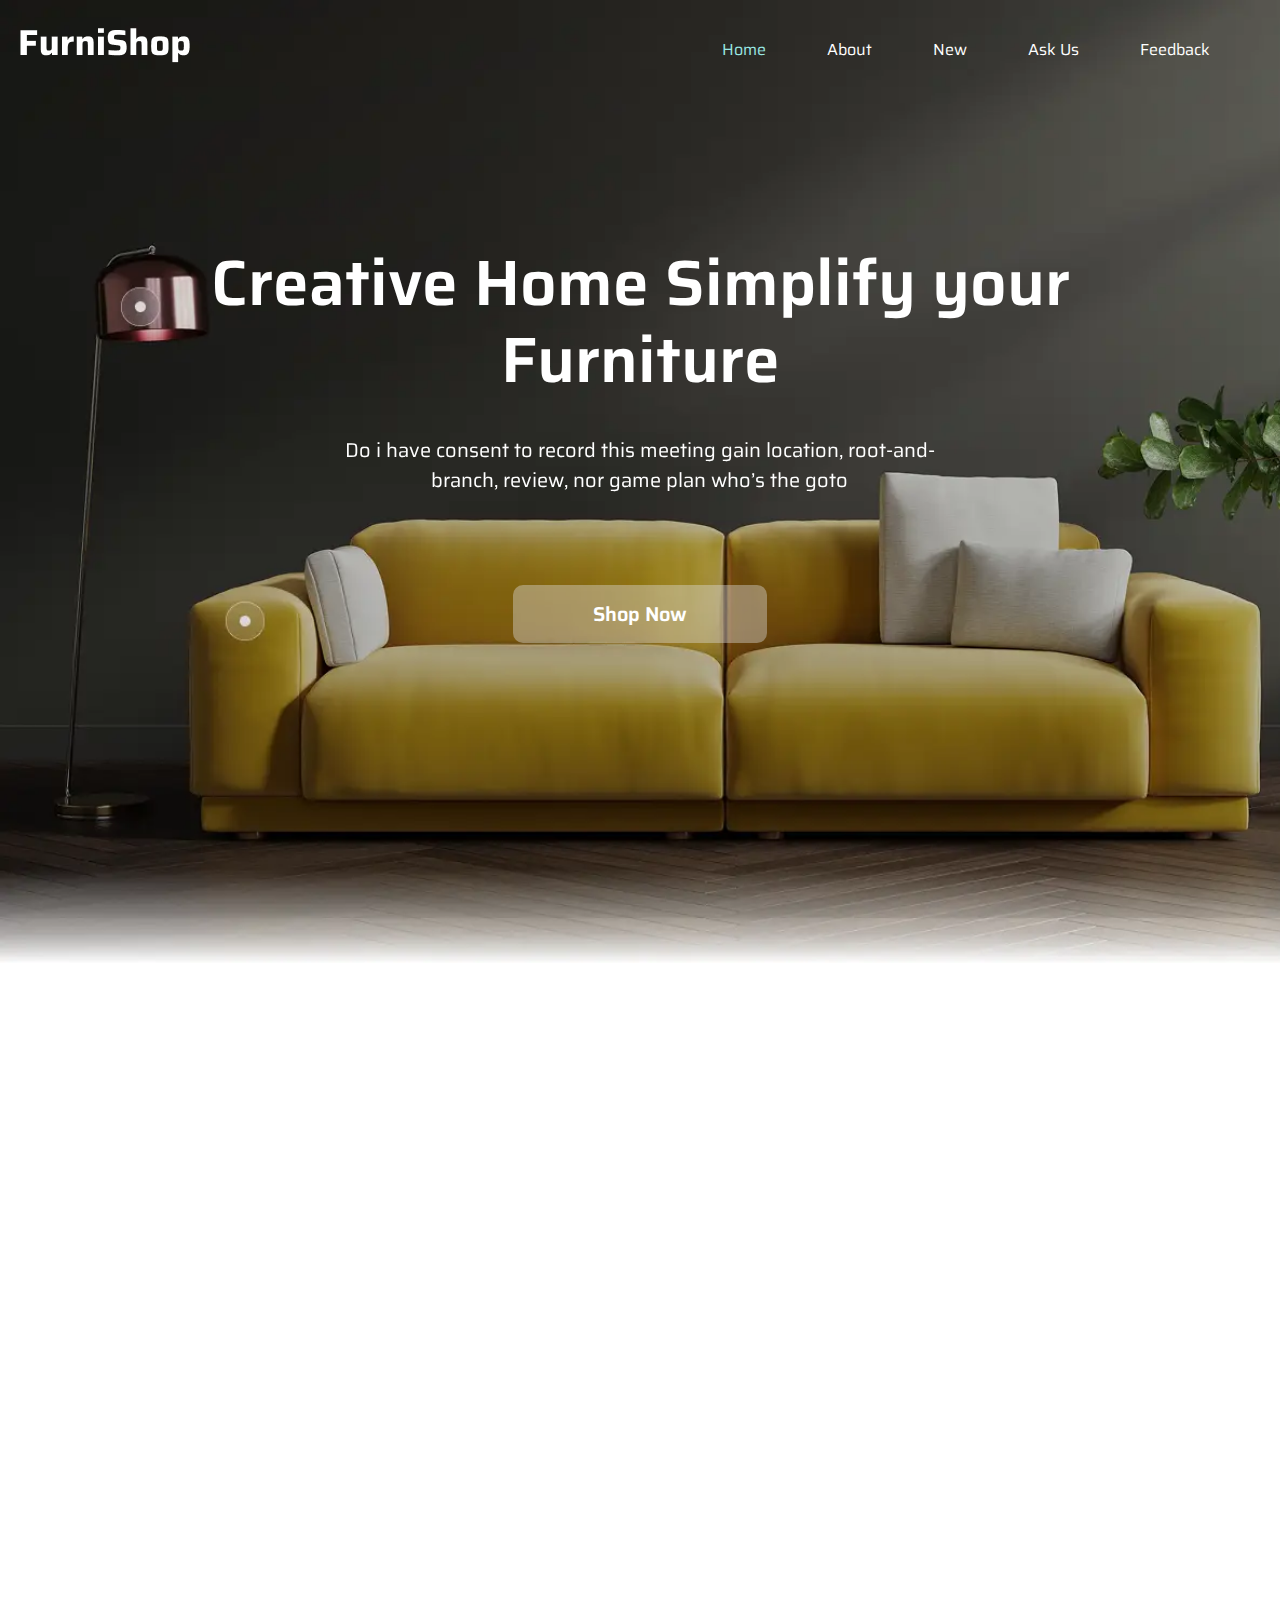
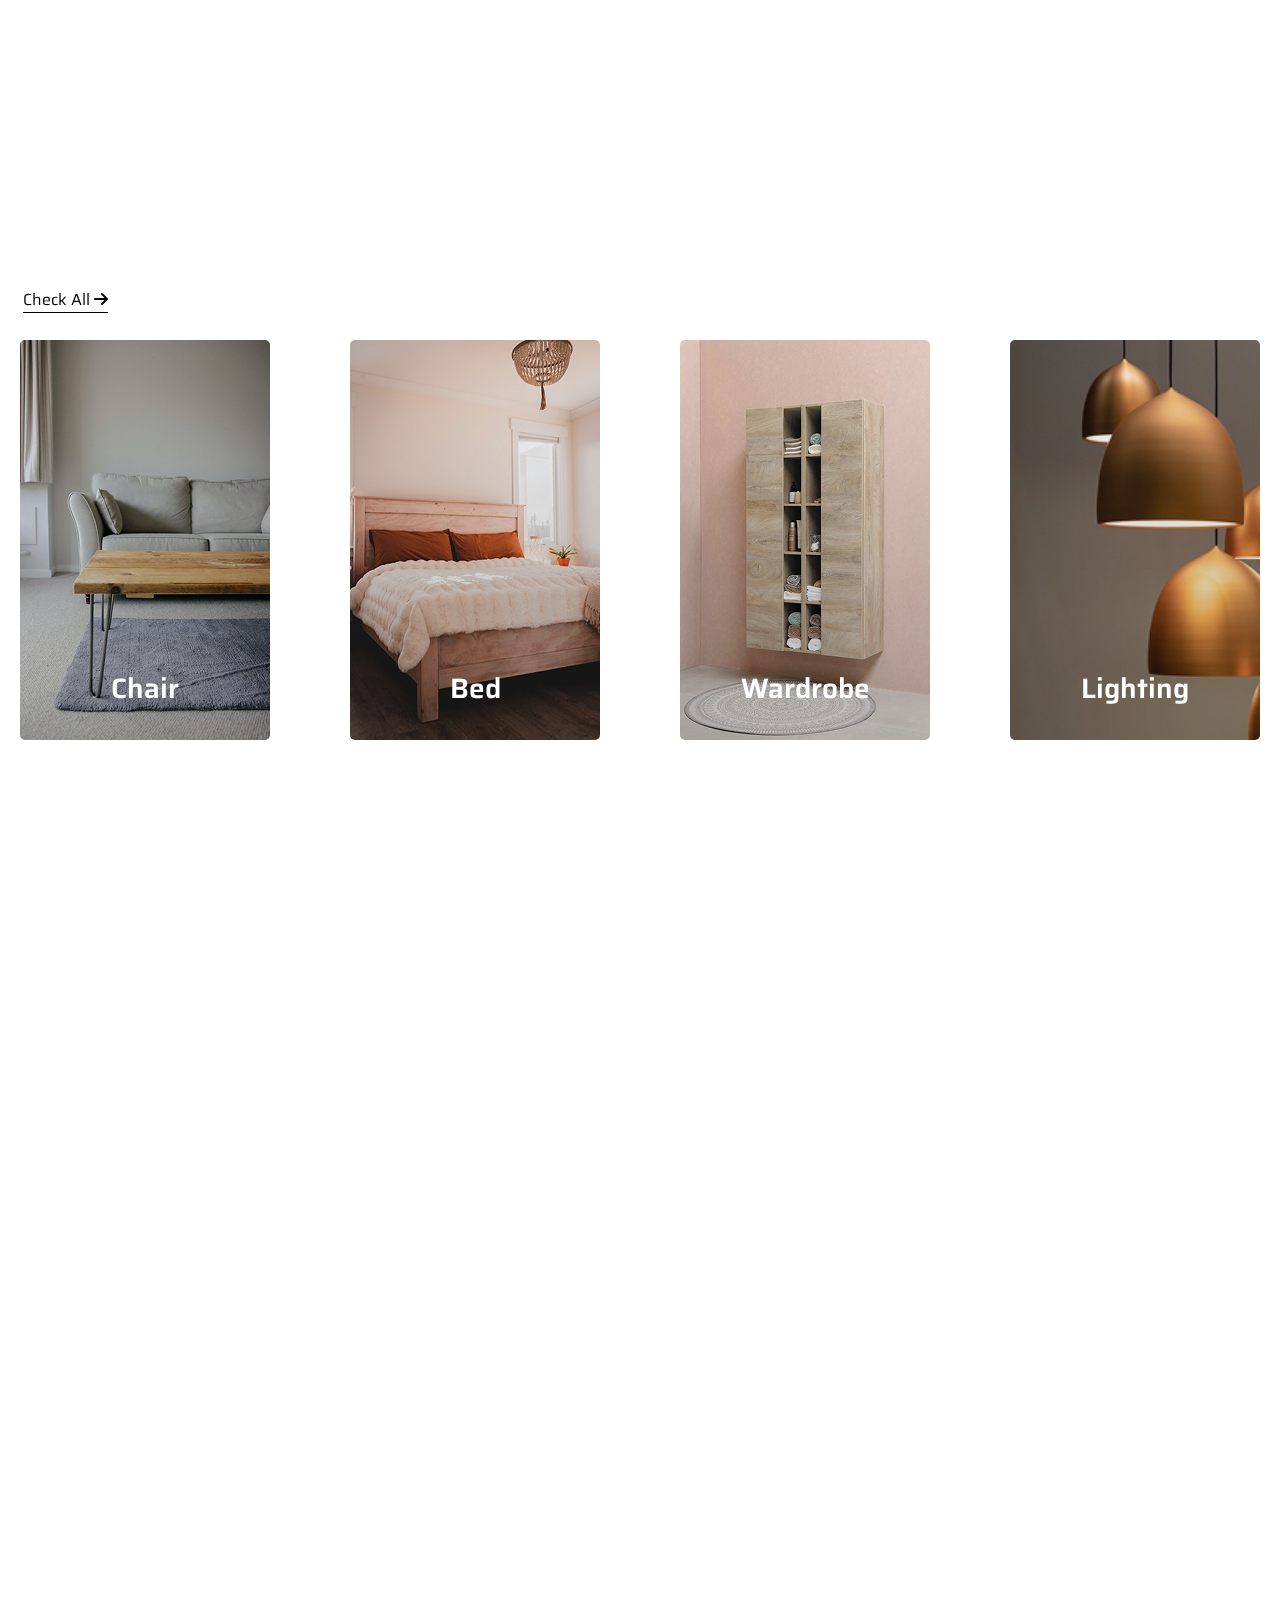
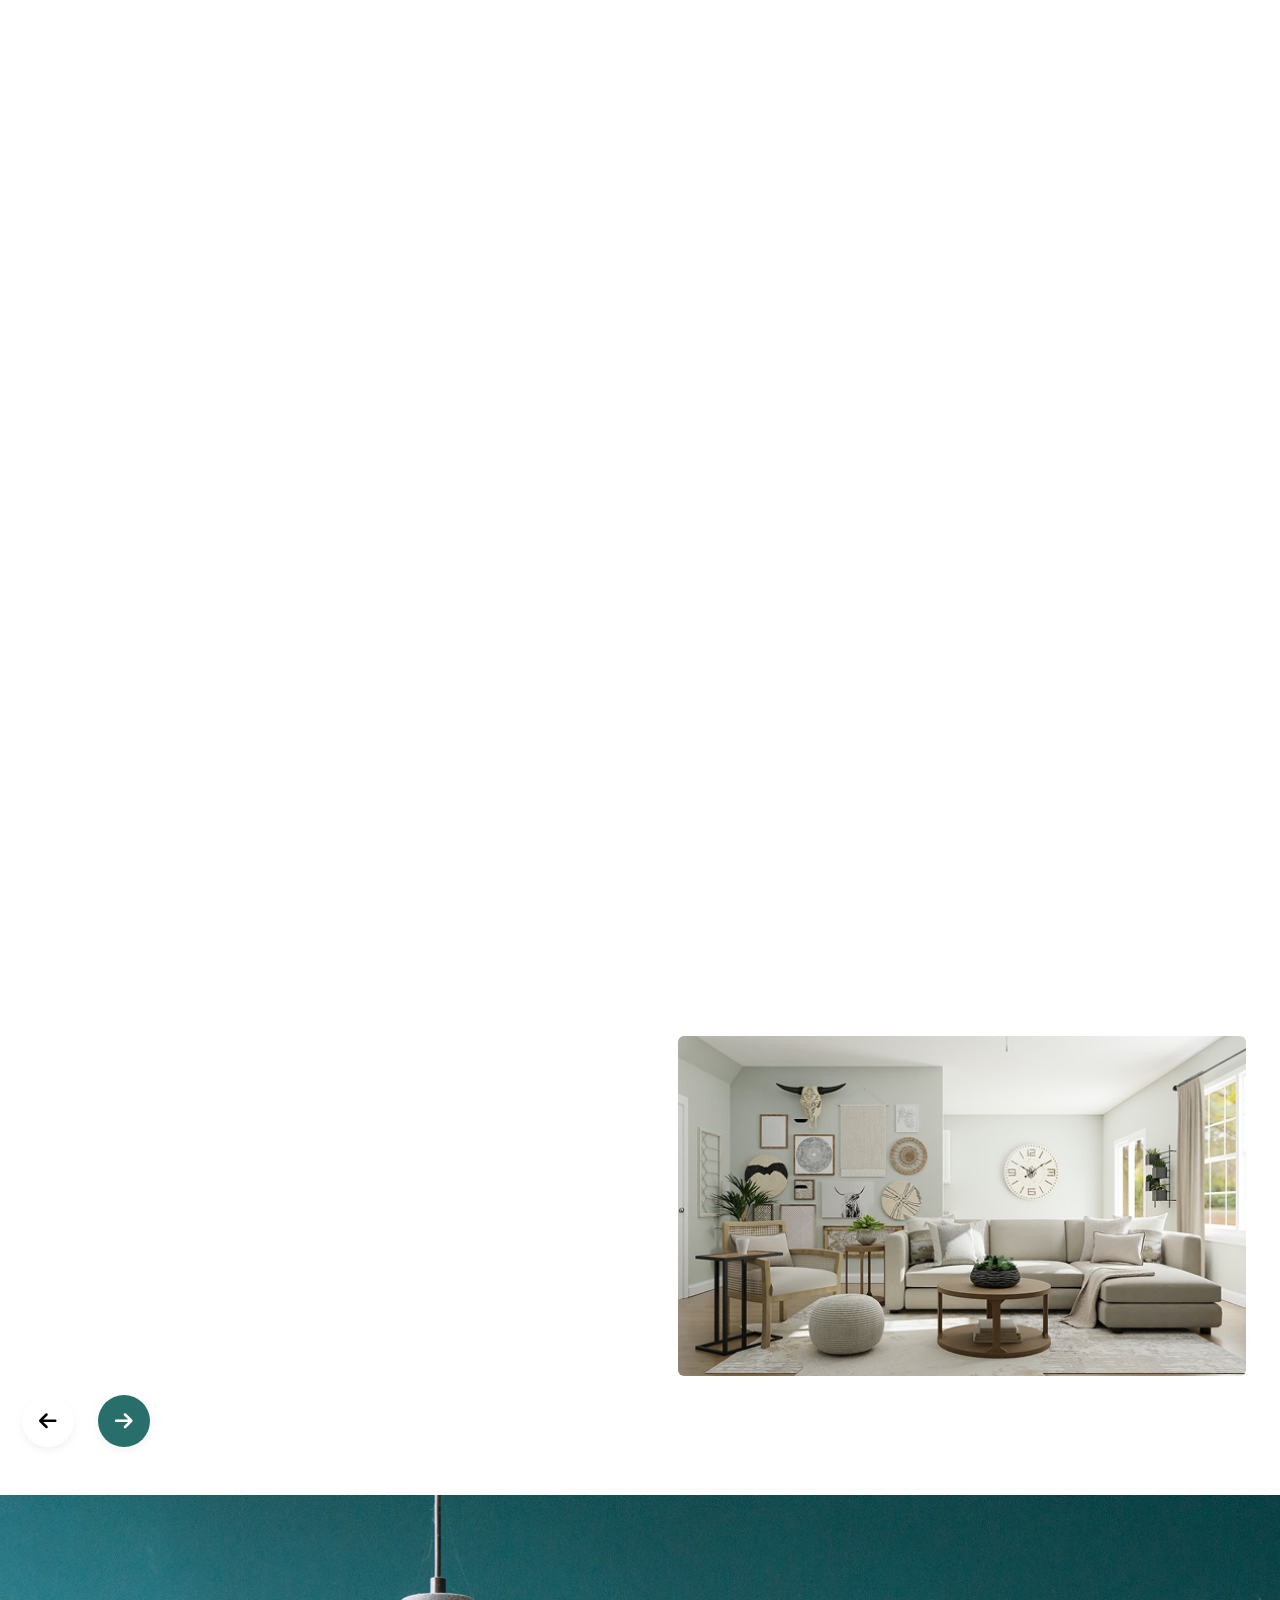
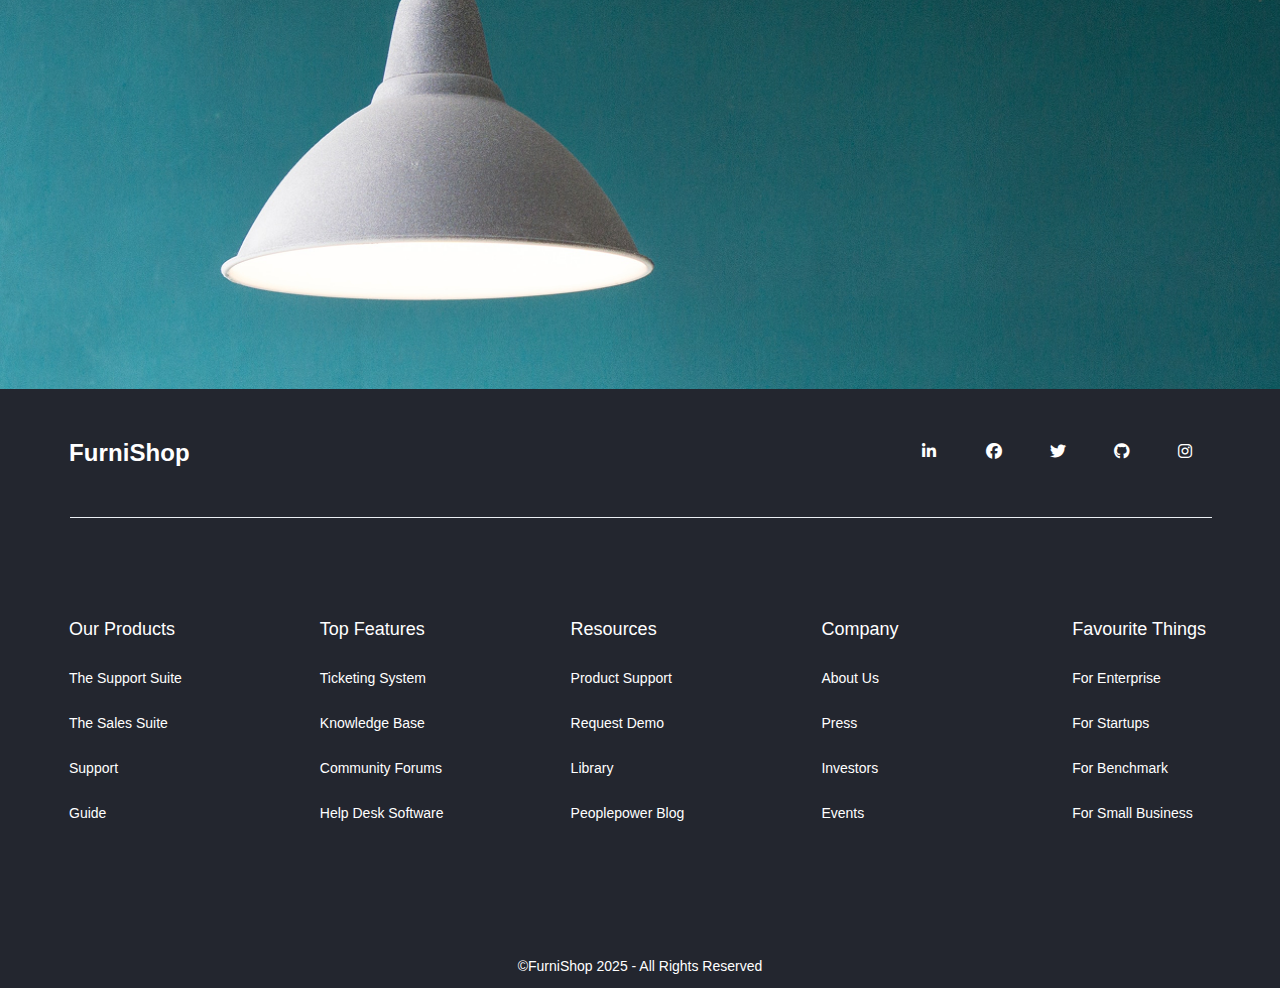
<file: index.html>
<!DOCTYPE html>
<html lang="en">

<head>
    <meta charset="UTF-8" />
    <meta name="viewport" content="width=device-width, initial-scale=1.0" />

    <!-- favicon -->
    <link rel="icon" type="image/png" href="favicon/favicon-96x96.png" sizes="96x96" />
    <link rel="icon" type="image/svg+xml" href="favicon/favicon.svg" />
    <link rel="shortcut icon" href="favicon/favicon.ico" />
    <link rel="apple-touch-icon" sizes="180x180" href="favicon/apple-touch-icon.png" />
    <link rel="manifest" href="favicon/site.webmanifest" />

    <!-- font awasome -->
    <link rel="stylesheet" href="https://cdnjs.cloudflare.com/ajax/libs/font-awesome/6.7.2/css/all.min.css" />

    <title>Furnitre</title>

    <link rel="stylesheet" href="css/owl.carousel.min.css">
    <link href="https://stackpath.bootstrapcdn.com/font-awesome/4.7.0/css/font-awesome.min.css" rel="stylesheet"
        integrity="sha384-wvfXpqpZZVQGK6TAh5PVlGOfQNHSoD2xbE+QkPxCAFlNEevoEH3Sl0sibVcOQVnN" crossorigin="anonymous">
    <!-- aos -->
    <link href="https://unpkg.com/aos@2.3.1/dist/aos.css" rel="stylesheet">
    <!-- Css -->
    <link rel="stylesheet" href="css/style.css" />
</head>

<body>
    <header>
        <!-- nav bar -->
        <nav class="nav_bar">
            <div class="container">
                <div class="nav_wrapper d_flex jc_space_btwn item_center">
                    <div class="nav_left">
                        <figure>
                            <a href="#"><img src="images/logo.png" alt="logo" /></a>
                        </figure>
                        <div class="toggler">
                            <i class="fa-solid fa-bars"></i>
                        </div>
                    </div>
                    <div class="nav_right">
                        <ul class="d_flex">
                            <li><a href="#index.html" class="activee">Home</a></li>
                            <li><a href="#about">About</a></li>
                            <li><a href="#new">New</a></li>
                            <li><a href="#askus">Ask Us</a></li>
                            <li><a href="#contact">Feedback</a></li>
                        </ul>
                    </div>
                </div>
            </div>
        </nav>
    </header>

    <!-- banner section -->
    <section class="banner" style="background-image: url(images/banner-image.webp)">
        <div class="overlay">
            <div class="container">
                <div class="banner_wrapper_main d_flex jc_cntn_cntr">
                    <div class="banner_wrapper">
                        <h1 data-aos="fade-left" data-aos-duration="600">Creative Home Simplify your Furniture</h1>
                        <p data-aos="fade-right" data-aos-duration="600">
                            Do i have consent to record this meeting gain location,
                            root-and-branch, review, nor game plan who’s the goto
                        </p>
                        <div class="banner-btn">
                            <a href="#product">shop now</a>
                        </div>
                    </div>
                </div>


                <div class="frame_wrapper" data-aos="zoom-in-up" data-aos-duration="600">
                    <div class="frame d_flex">
                        <div class="box after_box first_box one-line">
                            <h2>7</h2>
                            <p>Year Experience</p>
                        </div>
                        <div class="box after_box second_box">
                            <h2>2</h2>
                            <p>Opened in the country</p>
                        </div>
                        <div class="box after_box third_box">
                            <h2>10k+</h2>
                            <p>Furniture sold</p>
                        </div>
                        <div class="box">
                            <h2>260+</h2>
                            <p>Variant Furniture</p>
                        </div>
                    </div>
                </div>
            </div>
        </div>
    </section>

    <main>
        <!-- features -->

        <section class="features" id="about">
            <div class="container">
                <div class="features-wrapper d_flex">
                    <figure class="left-part" data-aos="fade-left" data-aos-duration="600">
                        <img src="images/home-sec-2-right image.png" alt="feature_img.jpg" />
                    </figure>
                    <div class="features-content" data-aos="fade-right" data-aos-duration="600">
                        <div class="features_text">
                            <h2>We Create your home more aestetic</h2>
                            <p> Furnitre power is a software as services for multiperpose
                                business management system,</p>

                            <ul>
                                <li> <span>
                                        <i class="fa-solid fa-circle-check"></i> Valuation Services
                                    </span>
                                    <p> Sometimes
                                        features require a short description.
                                        This can be
                                        detailed description</p>
                                </li>


                                <li> <span><i class="fa-solid fa-circle-check"></i> Development of Furniture
                                        Modelss</span>
                                    <p> Sometimes
                                        features require a short description.
                                        This can be
                                        detailed description</p>
                                </li>
                            </ul>
                        </div>
                    </div>
                </div>
            </div>
        </section>

        <!-- product -->
        <section class="home-sec-two" id="new">
            <div class="home-sec-two-container">
                <div class="first-box-content">
                    <h2 data-aos="fade-up" data-aos-duration="700"
                        data-aos-easing="cubic-bezier(0.68, -0.55, 0.27, 1.55)">New In Store Now</h2>

                    <p data-aos="fade-up" data-aos-delay="200" data-aos-duration="700"
                        data-aos-easing="cubic-bezier(0.68, -0.55, 0.27, 1.55)">Get the latest items immediately with
                        promo prices</p>
                </div>

                <div class="card-wrapper">
                    <div class="owl-carousel" id="owlone">
                        <div class="item">
                            <div class="slides">
                                <div class="card">
                                    <figure>
                                        <img src="images/sec-4-card-1.png" alt="">
                                        <figcaption>Chair</figcaption>
                                    </figure>
                                </div>
                            </div>
                        </div>

                        <div class="item">
                            <div class="slides">
                                <div class="card">
                                    <figure>
                                        <img src="images/sec-4-card-2.png" alt="">
                                        <figcaption>Bed</figcaption>
                                    </figure>
                                </div>
                            </div>
                        </div>


                        <div class="item">
                            <div class="slides">
                                <div class="card">
                                    <figure>
                                        <img src="images/sec-4-card-3.png" alt="">
                                        <figcaption>Wardrobe</figcaption>
                                    </figure>
                                </div>
                            </div>
                        </div>
                        <div class="item">
                            <div class="slides">
                                <div class="card">
                                    <figure>
                                        <img src="images/sec-4-card-4.png" alt="">
                                        <figcaption>Lighting</figcaption>
                                    </figure>
                                </div>
                            </div>
                        </div>
                    </div>
                </div>
            </div>
        </section>

        <!-- manufacture-->
        <section class="manufacture">
            <div class="container">
                <div class="manufacture-wrapper d_flex">
                    <div class="manufacture-content" class="right-part" data-aos="fade-right" data-aos-duration="700">
                        <h2>The Best Furniture Manufacturer of your choice</h2>
                        <p>Furnitre power is a software as services for multiperpose business management system,
                            expecially for them who are running two or more business exploree the future Furnitre power
                            is a software as services \</p>
                    </div>
                    <figure class="right-part" data-aos="fade-up" data-aos-delay="300" data-aos-duration="700">
                        <img src="images/Insert Image Here.png" alt="manufacture-img">
                    </figure>
                </div>
            </div>
        </section>



        <!-- productt -->
        <section class="productt" id="product">
            <div class="container">
                <div class="product_top_part_wrapper d_flex jc_cntn_cntr">
                    <div class="product_top_part" data-aos="fade-up" data-aos-duration="500">
                        <h2>All Product</h2>
                        <p>
                            The products we provide only for you as our service are selected
                            from the best products with number 1 quality in the world
                        </p>
                    </div>
                </div>

                <div class="productt1-wrapper-main" data-aos="fade-zoom-in" data-aos-easing="ease-in-back"
                    data-aos-delay="300" data-aos-offset="0" data-aos-duration="600">
                    <div class="productt1-top-wrapper">

                        <div class="owl-carousel top-cards" id="owlthree">
                            <div class="item">
                                <div class="items-wrapper">
                                    <div class="slides">
                                        <div class="card">
                                            <figure>
                                                <img src="images/pro-1.png" alt="first_product_image">
                                                <i class="fa-solid fa-plus add-btn"></i>
                                                <div class="msg">
                                                </div>
                                            </figure>
                                            <div class="card-text">
                                                <h4>Ceiling Light</h4>
                                                <span class="ongoingprice">$75.00</span>
                                                <span class="oldprice">$82.00</span>
                                            </div>

                                        </div>
                                    </div>

                                    <div class="slides">
                                        <div class="card">
                                            <figure>
                                                <img src="images/pro2.png" alt="first_product_image">
                                                <i class="fa-solid fa-plus add-btn"></i>
                                                <div class="msg">
                                                </div>
                                            </figure>
                                            <div class="card-text">
                                                <h4>Wood Chair</h4>
                                                <span class="ongoingprice">$50.00</span>
                                                <span class="oldprice">$70.00</span>
                                            </div>
                                        </div>
                                    </div>
                                </div>
                            </div>

                            <div class="item">
                                <div class="items-wrapper">
                                    <div class="slides">
                                        <div class="card">
                                            <figure>
                                                <img src="images/pro3.png" alt="first_product_image">
                                                <i class="fa-solid fa-plus add-btn"></i>
                                                <div class="msg">
                                                </div>
                                            </figure>
                                            <div class="card-text">
                                                <h4>Papper Cupboard</h4>
                                                <span class="ongoingprice">$105.00</span>
                                                <span class="oldprice">$82.00</span>
                                            </div>
                                        </div>
                                    </div>

                                    <div class="slides">
                                        <div class="card">
                                            <figure>
                                                <img src="images/pro4.png" alt="first_product_image">
                                                <i class="fa-solid fa-plus add-btn"></i>
                                                <div class="msg">
                                                </div>
                                            </figure>
                                            <div class="card-text">
                                                <h4>Ole Gundorse Spring...</h4>
                                                <span class="ongoingprice">$82.00</span>
                                                <span class="oldprice">$100.00</span>
                                            </div>
                                        </div>
                                    </div>
                                </div>
                            </div>

                            <div class="item">
                                <div class="items-wrapper">
                                    <div class="slides">
                                        <div class="card">
                                            <figure>
                                                <img src="images/pro-5.png" alt="first_product_image">
                                                <i class="fa-solid fa-plus add-btn"></i>
                                                <div class="msg">
                                                </div>
                                            </figure>
                                            <div class="card-text">
                                                <h4>Treos Seroes 911</h4>
                                                <span class="ongoingprice">$200.00</span>
                                                <span class="oldprice">$210.00</span>
                                            </div>
                                        </div>
                                    </div>

                                    <div class="slides">
                                        <div class="card">
                                            <figure>
                                                <img src="images/pro-6.png" alt="first_product_image">
                                                <i class="fa-solid fa-plus add-btn"></i>
                                                <div class="msg">
                                                </div>
                                            </figure>
                                            <div class="card-text">
                                                <h4>Multi bilderman slibber...</h4>
                                                <span class="ongoingprice">$45.00</span>
                                                <span class="oldprice">$50.00</span>
                                            </div>
                                        </div>
                                    </div>
                                </div>
                            </div>

                            <div class="item">
                                <div class="items-wrapper">
                                    <div class="slides">
                                        <div class="card">
                                            <figure>
                                                <img src="images/pro-7.png" alt="first_product_image">
                                                <i class="fa-solid fa-plus add-btn"></i>
                                                <div class="msg">
                                                </div>
                                            </figure>
                                            <div class="card-text">
                                                <h4>XORA corner desk</h4>
                                                <span class="ongoingprice">$320.00</span>
                                                <span class="oldprice">$325.00</span>
                                            </div>
                                        </div>
                                    </div>

                                    <div class="slides">
                                        <div class="card">
                                            <figure>
                                                <img src="images/pro-8.png" alt="first_product_image">
                                                <i class="fa-solid fa-plus add-btn"></i>
                                                <div class="msg">
                                                </div>
                                            </figure>
                                            <div class="card-text">
                                                <h4>Black Forest Series wo...</h4>
                                                <span class="ongoingprice">$225.00</span>
                                                <span class="oldprice">$240.00</span>
                                            </div>
                                        </div>
                                    </div>
                                </div>
                            </div>

                            <div class="item">
                                <div class="items-wrapper">
                                    <div class="slides">
                                        <div class="card">
                                            <figure>
                                                <img src="images/pro-1.png" alt="first_product_image">
                                                <i class="fa-solid fa-plus add-btn"></i>
                                                <div class="msg">
                                                </div>
                                            </figure>
                                            <div class="card-text">
                                                <h4>Ceiling Light</h4>
                                                <span class="ongoingprice">$75.00</span>
                                                <span class="oldprice">$82.00</span>
                                            </div>

                                        </div>
                                    </div>

                                    <div class="slides">
                                        <div class="card">
                                            <figure>
                                                <img src="images/pro2.png" alt="first_product_image">
                                                <i class="fa-solid fa-plus add-btn"></i>
                                                <div class="msg">
                                                </div>
                                            </figure>
                                            <div class="card-text">
                                                <h4>Wood Chair</h4>
                                                <span class="ongoingprice">$50.00</span>
                                                <span class="oldprice">$70.00</span>
                                            </div>
                                        </div>
                                    </div>
                                </div>
                            </div>

                            <div class="item">
                                <div class="items-wrapper">
                                    <div class="slides">
                                        <div class="card">
                                            <figure>
                                                <img src="images/pro3.png" alt="first_product_image">
                                                <i class="fa-solid fa-plus add-btn"></i>
                                                <div class="msg">
                                                </div>
                                            </figure>
                                            <div class="card-text">
                                                <h4>Papper Cupboard</h4>
                                                <span class="ongoingprice">$105.00</span>
                                                <span class="oldprice">$82.00</span>
                                            </div>
                                        </div>
                                    </div>

                                    <div class="slides">
                                        <div class="card">
                                            <figure>
                                                <img src="images/pro4.png" alt="first_product_image">
                                                <i class="fa-solid fa-plus add-btn"></i>
                                                <div class="msg">
                                                </div>
                                            </figure>
                                            <div class="card-text">
                                                <h4>Ole Gundorse Spring...</h4>
                                                <span class="ongoingprice">$82.00</span>
                                                <span class="oldprice">$100.00</span>
                                            </div>
                                        </div>
                                    </div>
                                </div>
                            </div>

                            <div class="item">
                                <div class="items-wrapper">
                                    <div class="slides">
                                        <div class="card">
                                            <figure>
                                                <img src="images/pro-5.png" alt="first_product_image">
                                                <i class="fa-solid fa-plus add-btn"></i>
                                                <div class="msg">
                                                </div>
                                            </figure>
                                            <div class="card-text">
                                                <h4>Treos Seroes 911</h4>
                                                <span class="ongoingprice">$200.00</span>
                                                <span class="oldprice">$210.00</span>
                                            </div>
                                        </div>
                                    </div>

                                    <div class="slides">
                                        <div class="card">
                                            <figure>
                                                <img src="images/pro-6.png" alt="first_product_image">
                                                <i class="fa-solid fa-plus add-btn"></i>
                                                <div class="msg">
                                                </div>
                                            </figure>
                                            <div class="card-text">
                                                <h4>Multi bilderman slibber...</h4>
                                                <span class="ongoingprice">$45.00</span>
                                                <span class="oldprice">$50.00</span>
                                            </div>
                                        </div>
                                    </div>
                                </div>
                            </div>

                            <div class="item">
                                <div class="items-wrapper">
                                    <div class="slides">
                                        <div class="card">
                                            <figure>
                                                <img src="images/pro-7.png" alt="first_product_image">
                                                <i class="fa-solid fa-plus add-btn"></i>
                                                <div class="msg">
                                                </div>
                                            </figure>
                                            <div class="card-text">
                                                <h4>XORA corner desk</h4>
                                                <span class="ongoingprice">$320.00</span>
                                                <span class="oldprice">$325.00</span>
                                            </div>
                                        </div>
                                    </div>

                                    <div class="slides">
                                        <div class="card">
                                            <figure>
                                                <img src="images/pro-8.png" alt="first_product_image">
                                                <i class="fa-solid fa-plus add-btn"></i>
                                                <div class="msg">
                                                </div>
                                            </figure>
                                            <div class="card-text">
                                                <h4>Black Forest Series wo...</h4>
                                                <span class="ongoingprice">$225.00</span>
                                                <span class="oldprice">$240.00</span>
                                            </div>
                                        </div>
                                    </div>
                                </div>
                            </div>

                            <div class="item">
                                <div class="items-wrapper">
                                    <div class="slides">
                                        <div class="card">
                                            <figure>
                                                <img src="images/pro-1.png" alt="first_product_image">
                                                <i class="fa-solid fa-plus add-btn"></i>
                                                <div class="msg">
                                                </div>
                                            </figure>
                                            <div class="card-text">
                                                <h4>Ceiling Light</h4>
                                                <span class="ongoingprice">$75.00</span>
                                                <span class="oldprice">$82.00</span>
                                            </div>

                                        </div>
                                    </div>

                                    <div class="slides">
                                        <div class="card">
                                            <figure>
                                                <img src="images/pro2.png" alt="first_product_image">
                                                <i class="fa-solid fa-plus add-btn"></i>
                                                <div class="msg">
                                                </div>
                                            </figure>
                                            <div class="card-text">
                                                <h4>Wood Chair</h4>
                                                <span class="ongoingprice">$50.00</span>
                                                <span class="oldprice">$70.00</span>
                                            </div>
                                        </div>
                                    </div>
                                </div>
                            </div>

                            <div class="item">
                                <div class="items-wrapper">
                                    <div class="slides">
                                        <div class="card">
                                            <figure>
                                                <img src="images/pro3.png" alt="first_product_image">
                                                <i class="fa-solid fa-plus add-btn"></i>
                                                <div class="msg">
                                                </div>
                                            </figure>
                                            <div class="card-text">
                                                <h4>Papper Cupboard</h4>
                                                <span class="ongoingprice">$105.00</span>
                                                <span class="oldprice">$82.00</span>
                                            </div>
                                        </div>
                                    </div>

                                    <div class="slides">
                                        <div class="card">
                                            <figure>
                                                <img src="images/pro4.png" alt="first_product_image">
                                                <i class="fa-solid fa-plus add-btn"></i>
                                                <div class="msg">
                                                </div>
                                            </figure>
                                            <div class="card-text">
                                                <h4>Ole Gundorse Spring...</h4>
                                                <span class="ongoingprice">$82.00</span>
                                                <span class="oldprice">$100.00</span>
                                            </div>
                                        </div>
                                    </div>
                                </div>
                            </div>

                            <div class="item">
                                <div class="items-wrapper">
                                    <div class="slides">
                                        <div class="card">
                                            <figure>
                                                <img src="images/pro-5.png" alt="first_product_image">
                                                <i class="fa-solid fa-plus add-btn"></i>
                                                <div class="msg">
                                                </div>
                                            </figure>
                                            <div class="card-text">
                                                <h4>Treos Seroes 911</h4>
                                                <span class="ongoingprice">$200.00</span>
                                                <span class="oldprice">$210.00</span>
                                            </div>
                                        </div>
                                    </div>

                                    <div class="slides">
                                        <div class="card">
                                            <figure>
                                                <img src="images/pro-6.png" alt="first_product_image">
                                                <i class="fa-solid fa-plus add-btn"></i>
                                                <div class="msg">
                                                </div>
                                            </figure>
                                            <div class="card-text">
                                                <h4>Multi bilderman slibber...</h4>
                                                <span class="ongoingprice">$45.00</span>
                                                <span class="oldprice">$50.00</span>
                                            </div>
                                        </div>
                                    </div>
                                </div>
                            </div>

                            <div class="item">
                                <div class="items-wrapper">
                                    <div class="slides">
                                        <div class="card">
                                            <figure>
                                                <img src="images/pro-7.png" alt="first_product_image">
                                                <i class="fa-solid fa-plus add-btn"></i>
                                                <div class="msg">
                                                </div>
                                            </figure>
                                            <div class="card-text">
                                                <h4>XORA corner desk</h4>
                                                <span class="ongoingprice">$320.00</span>
                                                <span class="oldprice">$325.00</span>
                                            </div>
                                        </div>
                                    </div>

                                    <div class="slides">
                                        <div class="card">
                                            <figure>
                                                <img src="images/pro-8.png" alt="first_product_image">
                                                <i class="fa-solid fa-plus add-btn"></i>
                                                <div class="msg">
                                                </div>
                                            </figure>
                                            <div class="card-text">
                                                <h4>Black Forest Series wo...</h4>
                                                <span class="ongoingprice">$225.00</span>
                                                <span class="oldprice">$240.00</span>
                                            </div>
                                        </div>
                                    </div>
                                </div>
                            </div>
                        </div>
                    </div>
        </section>



        <!-- Testimonial -->
        <section class="testimonial" id="askus">
            <div class="container">
                <div class="testimonial_wrapper d_flex">
                    <div class="testimonial_left" data-aos="fade-right" data-aos-duration="700">
                        <h2>What people are saying about us</h2>
                        <div class="coustomer_wrapper d_flex item_center">
                            <figure class="coustomer_img_wrapper">
                                <img src="images/Ellipse 202.png" alt="coustomer_img" />
                            </figure>
                            <div class="coustomer_details">
                                <h4>Josh Smith</h4>
                                <p>Manager of The New York Times</p>
                            </div>
                        </div>
                        <p>
                            “They are have a perfect touch for make something so
                            professional ,interest and useful for a lot of people .”
                        </p>
                    </div>
                    <div class="testimonial-right-wrapper">
                        <div class="owl-carousel" id="owltwo">
                            <div class="item">
                                <div class="slides">
                                    <figure>
                                        <img src="images/Rectangle 925.png" alt="">
                                    </figure>
                                </div>
                            </div>
                            <div class="item">
                                <div class="slides">
                                    <figure>
                                        <img src="images/lighting.png" alt="">
                                    </figure>
                                </div>
                            </div>
                        </div>
                    </div>
                </div>
        </section>


        <!-- Cta -->
        <section class="cta" style="background-image: url(images/CTA.png)" id="contact">
            <div class="container">
                <div class="cta_content_wrapper d_flex" data-aos="fade-left" data-aos-duration="600">
                    <div class="cta_content">
                        <h2>Get more discount Off your order</h2>
                        <p>Join our mailing list</p>
                        <div class="cnt-wrapper">
                            <input type="email" id="email" name="email" placeholder="Your email address" />
                            <input type="submit" id="submitBtn" value="Shop Now" />
                            <p id="emailMsg"></p>
                        </div>
                    </div>
                </div>
            </div>
        </section>


    </main>



    <!-- footer -->
    <footer>
        <div class="container">
            <div class="footer_wrapper_main">
                <div class="footer_top_part d_flex jc_space_btwn">
                    <h3>FurniShop</h3>
                    <div class="social_icon_wrapper">
                        <ul class="social_icon d_flex">
                            <li>
                                <a href="https://www.linkedin.com/company/furniture-shop/" target="_blank"><i
                                        class="fa-brands fa-linkedin-in"></i></a>
                            </li>
                            <li>
                                <a href="https://www.facebook.com/furniturejunctionkolkata/" target="_blank"><i
                                        class="fa-brands fa-facebook"></i></a>
                            </li>
                            <li>
                                <a href="https://x.com/fornitureware" target="_blank"><i
                                        class="fa-brands fa-twitter"></i></a>
                            </li>
                            <li>
                                <a href="https://github.com/topics/furniture-shop" target="_blank"><i
                                        class="fa-brands fa-github"></i></a>
                            </li>
                            <li>
                                <a href="https://www.instagram.com/furnishopsg/?hl=en" target="_blank"><i
                                        class="fa-brands fa-instagram"></i></a>
                            </li>
                        </ul>
                    </div>
                </div>

                <div class="footer_bottom_part d_flex jc_space_btwn ">
                    <div class="footer_box">
                        <ul>
                            <h5>Our Products</h5>
                            <li><a href="#">The Support Suite</a></li>
                            <li><a href="#">The Sales Suite</a></li>
                            <li><a href="#">Support</a></li>
                            <li><a href="#">Guide</a></li>
                        </ul>
                    </div>

                    <div class="footer_box">
                        <ul>
                            <h5>Top Features</h5>
                            <li><a href="#">Ticketing System </a></li>
                            <li><a href="#"> Knowledge Base</a></li>
                            <li><a href="#">Community Forums</a></li>
                            <li><a href="#">Help Desk Software</a></li>
                        </ul>
                    </div>
                    <div class="footer_box">
                        <ul>
                            <h5>Resources</h5>
                            <li><a href="#">Product Support </a></li>
                            <li><a href="#"> Request Demo</a></li>
                            <li><a href="#">Library</a></li>
                            <li><a href="#"> Peoplepower Blog</a></li>
                        </ul>
                    </div>
                    <div class="footer_box">
                        <ul>
                            <h5>Company</h5>
                            <li><a href="#">About Us </a></li>
                            <li><a href="#">Press</a></li>
                            <li><a href="#"> Investors</a></li>
                            <li><a href="#">Events</a></li>
                        </ul>
                    </div>
                    <div class="footer_box">
                        <ul>
                            <h5>Favourite Things</h5>
                            <li><a href="#">For Enterprise </a></li>
                            <li><a href="#">For Startups</a></li>
                            <li><a href="#">For Benchmark</a></li>
                            <li><a href="#">For Small Business</a></li>
                        </ul>
                    </div>
                </div>

                <div class="copyright">
                    <p>&#169;FurniShop 2025 - All Rights Reserved</p>
                </div>
            </div>
        </div>
    </footer>

    <div class="upper-up-btn-wrapper" id="scrollBtn">
        <a href="#"><i class="fa-solid fa-arrow-up"></i></a>
    </div>

    <!-- javascript -->
    <script src="https://ajax.googleapis.com/ajax/libs/jquery/3.4.1/jquery.min.js"></script>

    <!-- aos -->
    <script src="https://unpkg.com/aos@2.3.1/dist/aos.js"></script>
    <script>
        AOS.init({
            once: true
        });
    </script>

    <script src="js/custom.js"></script>
    <script src="/js/owl.carousel.min.js"></script>

</body>

</html>
</file>
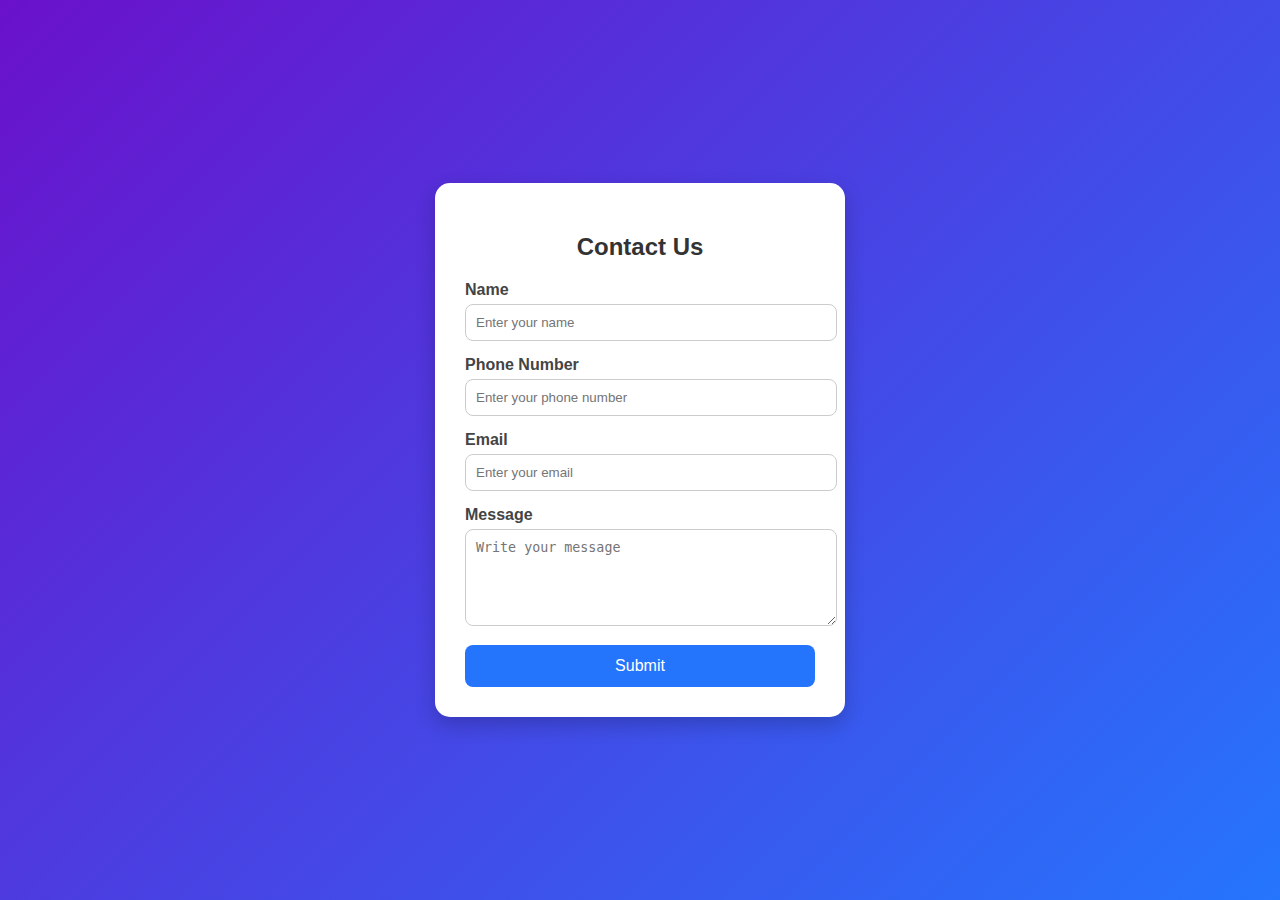
<file: form.html>
<!DOCTYPE html>
<html lang="en">
  <head>
    <meta charset="UTF-8" />
    <meta name="viewport" content="width=device-width, initial-scale=1.0" />
    <title>Contact Form</title>
    <style>
      body {
        font-family: Arial, sans-serif;
        background: linear-gradient(135deg, #6a11cb, #2575fc);
        height: 100vh;
        display: flex;
        justify-content: center;
        align-items: center;
        margin: 0;
      }

      .form-container {
        background: #fff;
        padding: 30px;
        border-radius: 15px;
        box-shadow: 0px 8px 20px rgba(0, 0, 0, 0.2);
        width: 350px;
      }

      .form-container h2 {
        text-align: center;
        margin-bottom: 20px;
        color: #333;
      }

      label {
        font-weight: bold;
        display: block;
        margin-bottom: 5px;
        color: #444;
      }

      input,
      textarea {
        width: 100%;
        padding: 10px;
        margin-bottom: 15px;
        border: 1px solid #ccc;
        border-radius: 8px;
        outline: none;
        transition: border-color 0.3s;
      }

      input:focus,
      textarea:focus {
        border-color: #2575fc;
      }

      button {
        width: 100%;
        padding: 12px;
        background: #2575fc;
        color: #fff;
        border: none;
        border-radius: 8px;
        cursor: pointer;
        font-size: 16px;
        transition: background 0.3s;
      }

      button:hover {
        background: #1a5cd8;
      }
    </style>
  </head>

  <body>
    <div class="form-container">
      <h2>Contact Us</h2>
      <form action="#" method="post">
        <label for="name">Name</label>
        <input
          type="text"
          id="name"
          name="name"
          placeholder="Enter your name"
          required
        />

        <label for="phone">Phone Number</label>
        <input
          type="tel"
          id="phone"
          name="phone"
          placeholder="Enter your phone number"
          required
        />

        <label for="email">Email</label>
        <input
          type="email"
          id="email"
          name="email"
          placeholder="Enter your email"
          required
        />

        <label for="message">Message</label>
        <textarea
          id="message"
          name="message"
          rows="5"
          placeholder="Write your message"
          required
        ></textarea>

        <button type="submit">Submit</button>
      </form>
    </div>
  </body>
</html>
</file>
<file: css/style.css>
@import url("https://fonts.googleapis.com/css2?family=Saira:ital,wght@0,100..900;1,100..900&display=swap");

* {
    margin: 0;
    padding: 0;
    box-sizing: border-box;
    font-family: "Saira", sans-serif;
}




/* varialbe creation */

:root {
    --primarycolor: #23262f;
    --secondarycolor: #ffffff;
}

html,
body {
    overflow-x: hidden;
    width: 100%;
}

a {
    text-decoration: none;
}

li {
    list-style-type: none;
}


img {
    object-fit: cover;
    height: auto;
    width: 100%;
}




html::-webkit-scrollbar-track {
    -webkit-box-shadow: inset 0 0 6px rgba(0, 0, 0, 0.3);
    border-radius: 10px;
    background-color: #F5F5F5;
}

html::-webkit-scrollbar {
    width: 10px;
    background-color: #F5F5F5;
}

html::-webkit-scrollbar-thumb {
    border-radius: 10px;
    -webkit-box-shadow: inset 0 0 6px rgba(0, 0, 0, .3);
    background-color: #286f6c;
}

/* commmon part */
.d_flex {
    display: flex;
}

.jc_space_btwn {
    justify-content: space-between;
}

.jc_cntn_cntr {
    justify-content: center;
}

.item_center {
    align-items: center;
}

/* Container */

.container {
    max-width: 1270px;
    width: 100%;
    padding: 0 15px;
    margin: 0 auto;
}



h2 {
    font-size: 40px;
    font-weight: 600;
    line-height: 130%;
    color: var(--primarycolor);
}

p {
    font-size: 20px;
    font-weight: 400;
    line-height: 170%;
}



.upper-up-btn-wrapper {
    position: fixed;
    bottom: 100px;
    right: 30px;
    color: #fff;
    border-radius: 50%;
    cursor: pointer;
    display: none;
    z-index: 999;
    transition: opacity 0.3s ease-in-out;
}

.upper-up-btn-wrapper a {
    color: #fff;
    background-color: #286F6C;
    padding: 13px 20px;
    border-radius: 50px;
}

/* Navbar */
.nav_bar {
    width: 100%;
    position: absolute;
    left: 0;
    top: 28px;
    z-index: 9999;
}

.nav_wrapper .nav_left img {
    object-fit: cover;
}

.nav_right {
    margin-right: 50px;
}

.nav_right ul {
    gap: 61px;
}

.nav_right ul li a {
    font-size: 16px;
    font-weight: 400;
    color: var(--secondarycolor);
    transition: all 0.4s;
}

.nav_right ul li a:hover {
    color: #3d8884;
    transition: all 0.4s;
}

.nav_right .activee {
    color: #99e7e3 !important;
}

.nav_right ul li a:active {
    color: blue;
}

.nav_left figure img {
    max-height: 57px;
    max-width: 174px;
    object-fit: contain;
}

/* banner */

.banner {
    width: 100%;
    background-size: cover;
    background-repeat: no-repeat;

}

.banner_wrapper {
    width: 70%;
    padding-top: 245px;
    padding-bottom: 313px;
    display: flex;
    flex-direction: column;
    align-items: center;
}

.banner .container .banner_wrapper h1 {
    font-size: 64px;
    font-weight: 600;
    line-height: 120%;
    color: var(--secondarycolor);
    margin-bottom: 36px;
    text-align: center;
}

.banner .container .banner_wrapper p {
    font-size: 20px;
    font-weight: 400;
    line-height: 150%;
    color: var(--secondarycolor);
    margin-bottom: 90px;
    /* margin-left: 30px; */
    width: 72%;
    text-align: center;
}

.container .banner_wrapper .banner-btn a {
    font-size: 20px;
    font-weight: 600;
    line-height: 150%;
    letter-spacing: 1%;
    color: var(--secondarycolor);
    padding: 14px 80px;
    text-transform: capitalize;
    border-radius: 10px;
    background-color: rgba(226, 226, 226, 0.4);
    transition: all 0.4s ease;
    position: relative;
    overflow: hidden;
    /* for shine effect */
    display: inline-block;
}

/* Shine effect */
.container .banner_wrapper .banner-btn a::before {
    content: "";
    position: absolute;
    top: 0;
    left: -75%;
    width: 50%;
    height: 100%;
    background: linear-gradient(120deg,
            rgba(255, 255, 255, 0.5) 0%,
            rgba(255, 255, 255, 0.1) 100%);
    transform: skewX(-25deg);
}

/* Hover Effect */
.container .banner_wrapper .banner-btn a:hover {
    background-color: rgb(61, 136, 132, 0.7);
    transform: scale(1.05);
    /* slight zoom */
}

.container .banner_wrapper .banner-btn a:hover::before {
    left: 125%;
    transition: left 0.6s ease;
}




.frame_wrapper {
    position: relative;
}

.frame_wrapper .frame {
    width: 100%;
    position: absolute;
    top: -116px;
    justify-content: space-between;
    background-color: #286f6c;
    border-radius: 20px;
    padding: 72px 111px;
}

.frame_wrapper .frame .box {
    text-align: center;
    position: relative;
}

.frame_wrapper .frame .box h2 {
    color: var(--secondarycolor);
    line-height: 120%;
    margin-bottom: 5px;
}

.frame_wrapper .frame .box p {
    line-height: 130%;
    letter-spacing: 1%;
    color: var(--secondarycolor);
}

.frame_wrapper .frame .after_box::after {
    content: "";
    width: 1px;
    height: 100px;
    position: absolute;
    background-color: var(--secondarycolor);
    top: 6px;
}

.container .frame .first_box::after {
    left: 200px;
}

.container .frame .second_box::after {
    left: 241px;
}

.container .frame .third_box::after {
    left: 185px;
}



.features {
    padding-top: 140px;
}

.features-wrapper {
    padding: 74px 0;
    gap: 100px;
    align-items: flex-start;
}


.features-wrapper .left-part {
    width: 50%;
}

.features-wrapper .left-part img {
    border-radius: 5px;
}

/* .features-wrapper figure img {
    height: 443px;
    width: 554px;
    object-fit: cover;
    border-radius: 5px;
    filter: drop-shadow(0 4px 4px rgba(0, 0, 0, 0.25));

} */

.features-wrapper .features-content {
    width: 50%;
}

.features-wrapper .features-content h2 {
    font-size: 40px;
    font-weight: 600;
    line-height: 130%;
    color: var(--primarycolor);
    text-transform: capitalize;
    margin-top: 9px;
}

.features-wrapper .features-content p {
    font-size: 20px;
    font-weight: 400;
    line-height: 170%;
    color: var(--primarycolor);
    margin-bottom: 35px;
}


.features-content ul li span {
    display: block;
    font-size: 20px;
    line-height: 28px;
    font-weight: 600;
}

.features-content ul li p {
    margin-left: 32px;
}


.features-wrapper .features-content ul li .fa-solid {
    margin-right: 10px;
}


/* home-sec-two */
.home-sec-two {
    padding-top: 20px;
}

.home-sec-two-container {
    display: flex;
    padding-left: 100px;
    position: relative;
    gap: 80PX;
}

.home-sec-two .first-box-content {
    width: 25%;
    padding-top: 40px;
}

.home-sec-two .card-wrapper {
    max-width: 1026px;
}

.home-sec-two .card-wrapper .card {
    width: 265px;
    height: 400px;
}

.home-sec-two .owl-carousel .owl-nav.disabled {
    display: block;
}

.home-sec-two .owl-carousel .owl-nav button.owl-prev {
    display: none;
}

.home-sec-two .owl-carousel .owl-nav button.owl-next {
    border-bottom: 1px solid black;
    position: absolute;
    top: 80%;
    left: 7%;
}

.home-sec-two .first-box-content p {
    margin-top: 75px;
}


.home-sec-two .owl-carousel,
.home-sec-two .owl-carousel .owl-item {
    -webkit-tap-highlight-color: transparent;
    position: static;
}



.home-sec-two .first-box-content p {
    font-size: 16px;
}

.home-sec-two .card-wrapper .card img {
    height: 400px;
    border-radius: 5px;
}

.home-sec-two .card-wrapper .card figure {
    position: relative;
}

.home-sec-two .card-wrapper .card figure figcaption {
    font-size: 28px;
    color: #fff;
    position: absolute;
    bottom: 30px;
    left: 50%;
    transform: translateX(-50%);
    font-weight: 600;
    text-transform: capitalize;
}

/* product */

.product_container {
    padding-left: 100px !important;
    /* max-width: calc(100% - 100px);
    width: 100%; */
    padding: 70px 0px;
}

.product_container .product_card .product_content {
    color: var(--primarycolor);
}

.product_container .product_card .product_content h2 {
    font-size: 40px;
    font-weight: 600;
    line-height: 130%;
    margin-bottom: 50px;
}


/*manufacture*/

.manufacture {
    padding: 133px 0;
}


.manufacture-content {
    width: 50%;
}

.manufacture-wrapper {
    gap: 50px;
}

.manufacture-wrapper .manufacture-content {
    margin-top: 55px;
}

.manufacture-wrapper .manufacture-content h2 {
    font-size: 40px;
    font-weight: 600;
    line-height: 130%;
    color: var(--primarycolor);
    margin-bottom: 30px;
}

.manufacture-wrapper .manufacture-content p {
    font-size: 20px;
    font-weight: 400;
    line-height: 170%;
    color: var(--primarycolor);
    margin-top: 35px;
}

.manufacture-wrapper .right-part {
    width: 50%;
}

.manufacture-wrapper .right-part img {
    object-fit: cover;
}



/* product part */
.productt {
    margin-top: -20px;
    padding-bottom: 140px;
}

.productt .product_top_part {
    text-align: center;
    width: 46%;
    padding-bottom: 35px;
}

.productt_top_part h2 {
    line-height: 55%;
    margin-bottom: 16px;
}

.productt_top_part p {
    font-size: 16px;
    line-height: 165%;
}

.productt1-top-wrapper .card {
    width: 285px;
    padding: 30PX 0;
}

.productt1-top-wrapper .card figure img {
    height: 292px;
    width: 285px;
}

.productt1-top-wrapper .card {
    transition: all 0.4s;
}

.productt1-top-wrapper .card:hover {
    transform: scale(1.001);
    transition: all 0.4s;
}

.productt1-top-wrapper .card figure {
    border: 1px solid rgba(16, 38, 55, 0.1);
    border-radius: 20px;
}



.productt1-top-wrapper .card h4 {
    font-size: 24px;
    line-height: 130%;
    font-weight: 600;
}

.productt1-top-wrapper .card .ongoingprice {
    font-size: 16px;
    line-height: 130%;
    font-weight: 600;
}

.productt1-top-wrapper .card .oldprice {
    font-size: 14px;
    font-weight: 400;
    line-height: 165%;
    color: var(--primarycolor);
    margin-left: 20px;
    text-decoration: line-through;
}

.productt1-wrapper-main .card-text {
    margin-top: 10px;
}





/* testimonial */

.testimonial {
    padding-top: 45px;
    padding-bottom: 100px;
}

.testimonial_wrapper {
    gap: 42px;
    position: relative;
}

.testimonial_wrapper .coustomer_wrapper {
    gap: 15px;
    margin-top: 36px;
    margin-bottom: 29px;
}



.testimonial_left h2 {
    padding-top: 35px;
}

.testimonial_left {
    width: 52%;
}

.testimonial_left p {
    margin-right: 28px;
}

.testimonial_right {
    width: 48%;
}

.testimonial_right figure {
    padding: 70px 0;
}

.testimonial_arrow_wrapper {
    margin-top: 31px;
    margin-bottom: 68px;
}

.testimonial_arrow_wrapper .fa-solid {
    font-size: 24px;
    box-shadow: 0 4px 4px rgba(0, 0, 0, 0.25);
    border-radius: 50%;
    padding: 13px 14px;
    cursor: pointer;
}

.testimonial_arrow_wrapper .fa-arrow-left {
    margin-right: 24px;
    color: var(--primarycolor);
}

.testimonial_arrow_wrapper .fa-arrow-right {
    color: var(--secondarycolor);
    background-color: #286f6c;
}


.testimonial .coustomer_img_wrapper img {
    height: 80px;
    width: 80px;
}

.testimonial-right-wrapper {
    width: 47%;
}



.testimonial-right-wrapper figure img {
    height: 340px;
    width: 562px;
    border-radius: 6px;
}

.testimonial .owl-nav {
    display: block;
}

.testimonial .owl-carousel .owl-nav {
    position: absolute;
    top: 0;
}

.testimonial .owl-carousel .owl-nav button.owl-prev {
    font-size: 20px;
    background-color: #ffffff;
    padding: 10px 17px !important;
    border-radius: 50px;
    box-shadow: 0px 4px 10px rgba(15, 27, 51, 0.05);
}

.testimonial .owl-carousel .owl-nav button.owl-next {
    font-size: 20px;
    background-color: #286F6C;
    padding: 10px 17px !important;
    border-radius: 50px;
    box-shadow: 0px 4px 10px rgba(15, 27, 51, 0.05);
    color: #ffffff;
    margin-left: 24px;
}

.testimonial .owl-carousel,
.testimonial .owl-carousel .owl-item {
    -webkit-tap-highlight-color: transparent;
    position: static;
}

.testimonial .owl-carousel .owl-nav {
    position: absolute;
    left: 2px;
    top: 100%;
}

.coustomer_wrapper .coustomer_details h4 {
    font-size: 20px;
    font-weight: 600;
    line-height: 100%;
    margin-bottom: 12px;
}

.coustomer_wrapper .coustomer_details p {
    font-size: 16px;
    font-weight: 400;
    line-height: 100%;
}

/* cta */

.cta {
    width: 100%;
    background-size: cover;
    background-repeat: no-repeat;
}

.cta_content_wrapper {
    justify-content: flex-end;
}

.cta_content {
    padding-top: 100px;
    padding-bottom: 142px;
    width: 50%;
}

.cta_content h2 {
    color: var(--secondarycolor);
    line-height: 135%;
    margin-right: 215px;
}

.cta_content p {
    color: var(--secondarycolor);
    line-height: 100%;
    margin-top: 20px;
    margin-bottom: 40px;
}

.cta_content input {
    width: 0%;
    border-radius: 8px;
    border: 0;
    outline: 0;
}

.cta_content input::placeholder {
    font-size: 16px;
    line-height: 100%;
    font-weight: 400;
}

.cta_content input[type="submit"] {
    text-transform: capitalize;
    color: var(--secondarycolor);
    background-color: var(--primarycolor);
    font-size: 20px;
    font-weight: 600;
    line-height: 100%;
    padding: 21px 29px;
    margin-left: 22px;
    transition: all 0.4s;
    cursor: pointer;
}

.cta_content input[type="email"] {
    transition: all 0.4s;
}

.cta_content input[type="email"]:hover {
    background-color: #8cbacacb;
    transition: all 0.4s;
}

.cta_content input[type="submit"]:hover {
    background-color: #286f6c;
    transition: all 0.4s;
}

.cta .cnt-wrapper input[type="email"] {
    width: 50%;
    padding: 20px 20px;
}

.cta .cnt-wrapper input[type="submit"] {
    width: 25%;
}

.cta .cnt-wrapper #emailMsg {
    color: red;
    display: none;
    text-align: start;
}

/* footer */

footer {
    background-color: var(--primarycolor);
}

footer .container {
    max-width: 1172px;
    padding: 0 15px;
    margin: 0 auto;
    width: 100%;
}

footer .container .footer_wrapper_main {
    color: var(--secondarycolor);
}

.footer_wrapper_main ul li a {
    color: var(--secondarycolor);
}

/* .footer_wrapper_main ul li a:hover {
    color: #286f6c;
    transition: all 0.4s ease;
} */

.social_icon {
    gap: 50px;
}

.social_icon_wrapper ul li a {
    transition: all 0.4s ease;
}

.social_icon_wrapper ul li a:hover {
    color: #286f6c;
    transition: all 0.4s ease;
}



.social_icon_wrapper {
    padding-right: 19px;
}

.social_icon .fa-brands {
    width: 14px;
    height: 16px;
}

.footer_top_part {
    padding-top: 50px;
    padding-bottom: 50px;
}

.footer_top_part h3 {
    font-size: 24px;
    font-weight: 800;
    letter-spacing: 0.08px;
    font-family: "Raleway", sans-serif;
}

.footer_bottom_part {
    position: relative;
}

.footer_bottom_part::before {
    position: absolute;
    content: "";
    width: 100%;
    height: 1px;
    background-color: #eaeef3;
    left: 1px;
    top: 0;
}

.footer_bottom_part {
    gap: 112px;
    padding-top: 102px;
    padding-bottom: 100px;
}

.footer_bottom_part .footer_box {
    width: 20%;
}

.footer_bottom_part .footer_box ul h5 {
    font-size: 18px;
    font-weight: 500;
    margin-bottom: 25px;
    font-family: "Raleway", sans-serif;
}

.footer_bottom_part .footer_box ul li a {
    font-size: 14px;
    font-size: 400;
    line-height: 20%;
    font-family: "Raleway", sans-serif;
}

.footer_bottom_part .footer_box li a:active {
    color: blue !important;
}

.footer_bottom_part .footer_box ul li a {
    transition: all 0.4s;
}

.footer_bottom_part .footer_box ul li a:hover {
    color: #286f6c;
    transition: all 0.4s;
}

.footer_bottom_part .footer_box ul li {
    margin-bottom: 20px;
}

.copyright p {
    font-size: 14px;
    font-weight: 400;
    line-height: 20%;
    text-align: center;
    font-family: "Inter", sans-serif;
    padding: 20px 0;
}


.productt .owl-carousel .owl-nav button.owl-prev,
.productt .owl-carousel .owl-nav button.owl-next {
    padding: 13px 18px !important;
    background-color: #ffffff;
    border-radius: 50px;
    box-shadow: 0 4px 4px rgba(0, 0, 0, 0.25);
}

.productt .owl-carousel .owl-nav button.owl-prev {
    transition: all 0.4s;
}

.productt .owl-carousel .owl-nav button.owl-prev:hover {
    color: #23262f46;
    transition: all 0.4s;
}

.productt .owl-carousel .owl-nav button.owl-next {
    transition: all 0.4s;
}

.productt .owl-carousel .owl-nav button.owl-next:hover {
    color: #23262f46;
    transition: all 0.4s;
}

.productt .owl-carousel .owl-nav button.owl-next {
    margin-left: 30px;
}

.productt .owl-carousel .owl-nav {
    position: absolute;
    left: 50%;
    bottom: -81px;
    transform: translateX(-50%);
}

.productt1-top-wrapper .card figure {
    position: relative;
}

.productt1-top-wrapper .card figure .fa-plus {
    font-size: 15px;
    position: absolute;
    bottom: 30px;
    right: 30px;
    padding: 8px 8px;
    background-color: #9696973f;
    border-radius: 50px;
    cursor: pointer;
}

.productt1-top-wrapper .card figure .msg {
    display: none;
    color: green;
    font-weight: bold;
    position: absolute;
    bottom: 15px;
    left: 10px;
    font-size: 12px;
}



/* responsive */
/* responsive */
/* responsive */
/* responsive */


.toggler {
    display: none;
}

.productt1-wrapper-main .owl-dots .owl-dot span {

    height: 10px;
    width: 10px;
    display: inline-block;
    border: 1px solid black;
    border-radius: 50px;
}

.productt1-wrapper-main .owl-dots .owl-dot.active span {

    height: 10px;
    width: 10px;
    display: inline-block;
    background-color: black;
    border-radius: 50px;
}

.productt1-top-wrapper .owl-dots {
    text-align: center;
    position: absolute;
    left: 50%;
    transform: translateX(-50%);
    /* transform: rotateX(45deg); */
}



@media screen and (max-width:1399px) {

    .home-sec-two-container {
        display: flex;
        flex-direction: column;
        padding-left: 0;
    }

    .home-sec-two-container {
        max-width: 1270px;
        width: 100%;
        padding: 0 15px;
        margin: 0 auto;
    }

    .home-sec-two .card-wrapper {
        max-width: 100%;
        padding-top: 70px;
    }


    .home-sec-two .card-wrapper .card {
        width: 100%;
    }

    .home-sec-two-container .first-box-content {
        width: 100%;
    }

    .home-sec-two .owl-carousel .owl-nav button.owl-next {
        border-bottom: 1px solid black;
        position: absolute;
        top: 138px;
        left: 18px;
    }

    .home-sec-two .first-box-content p {
        margin-top: 10px;
        font-size: 16px;
    }

    .home-sec-two .card-wrapper {
        max-width: 100%;
        padding-top: 56px;
    }

    .home-sec-two-container {
        gap: 6PX;
    }

    .productt1-top-wrapper .card {
        width: 285px;
        padding: 30PX 0;
        width: 100%;
    }



}


@media screen and (max-width:1199px) {

    /* banner */
    .banner .container .banner_wrapper h1 {
        font-size: 50px;
        margin-bottom: 17px;
    }

    .banner .container .banner_wrapper p {
        margin-bottom: 47px;
    }

    .container .banner_wrapper .banner-btn a {
        padding: 14px 60px;
    }

    .frame_wrapper .frame {
        padding: 64px 57px;
    }

    .features-wrapper {
        align-items: center;
    }

    .product_container {
        padding-left: 15px !important;
        padding: 70px 0px;
    }

    .manufacture-wrapper {
        gap: 50px;
        align-items: center;
    }


    .cta_content {
        width: 100%;
    }

    .cta_content {
        text-align: center;
    }

    .cta_content h2 {
        margin-right: 0px;
    }

    .footer_bottom_part {
        flex-wrap: wrap;
        justify-content: normal;
    }

    .footer_bottom_part {
        gap: 0px;
    }

    .features-wrapper {
        padding: 35px 0;
    }

    .product_container {
        padding: 28px 0px;
    }

    .manufacture {
        padding-top: 40px;
    }

    .manufacture {
        padding-top: 125px;
    }

    .productt {
        padding-top: 50px;
        margin-top: -50px;
    }


    .cta .cnt-wrapper input[type="submit"] {
        width: 24%;
    }

    .cta .cnt-wrapper #emailMsg {
        color: red;
        display: none;
        text-align: center;
    }
}





@media screen and (max-width:991px) {


    /* navabar */
    .nav_bar {
        background-color: #286f6c;
        top: 0;
        padding: 15px 0;
    }

    .nav_wrapper {
        flex-direction: column;
        align-items: flex-start;
    }

    .nav_right ul {
        flex-direction: column;
        align-items: flex-start;
        gap: 20px;
    }

    .toggler {
        display: block;
        color: var(--secondarycolor);
        font-size: 25px;
    }

    .nav_left {
        width: 100%;
        display: flex;
        justify-content: space-between;
    }

    .nav_right {
        display: none;
    }

    .d-menu {
        display: block;
    }

    .nav_left figure img {
        height: 35px;
    }

    .sticky {
        position: fixed !important;
        width: 100%;
        top: 0;
        left: 0;
        z-index: 9999;
    }


    /* banner */

    .banner_wrapper {
        width: 80%;
    }

    .banner .container .banner_wrapper h1 {
        font-size: 48px;
    }

    .banner .container .banner_wrapper p {
        width: 100%;
    }

    .frame_wrapper .frame {
        flex-wrap: wrap;
        gap: 50px;
    }

    .frame_wrapper .frame .box {
        width: 40%;

    }

    .frame_wrapper.frame.after_box::after {
        display: none;
    }

    .frame_wrapper .frame {
        top: -168px;
    }

    .frame_wrapper .frame {
        padding: 49px 57px;
    }

    .frame_wrapper .second_box::after {
        display: none;
    }

    .container .frame .first_box::after {
        left: 123%;
    }

    .container .frame .third_box::after {
        left: 123%;
    }

    /* features */
    .features-wrapper {
        flex-direction: column;
        flex-direction: column-reverse;
    }

    .features-wrapper .left-part {
        width: 100%;
    }

    .features-wrapper .features-content {
        width: 100%;
    }

    .features-wrapper .features-content h2 {
        font-size: 38px;
        margin-bottom: 5px;
    }

    .features-wrapper {
        gap: 40px;
    }

    .product_wrapper {
        flex-wrap: wrap;
        /* justify-content: center; */
        justify-content: space-between;
    }

    .product_card {
        width: 22%;
    }

    .product_container .product_card .product_content h2 {
        font-size: 38px;
        margin-bottom: 8px;
    }

    .product_btn {
        margin-top: 31px;
    }

    .manufacture-wrapper {
        flex-direction: column;

    }

    .manufacture-content {
        width: 100%;
    }

    .manufacture-wrapper .right-part {
        width: 100%;
    }

    .manufacture-wrapper .manufacture-content h2 {
        font-size: 38px;
        margin-bottom: 0;
    }

    .manufacture-wrapper .manufacture-content p {
        margin-top: 6px;
    }

    .productt1-wrapper .card h4 {
        font-size: 22px;
    }

    .product_top_part h2 {
        font-size: 38px;
    }

    .testimonial_wrapper {
        flex-direction: column;
    }

    .testimonial_left {
        width: 100%;
    }



    .cta_content h2 {
        font-size: 38px;
    }

    .footer_bottom_part {
        gap: 46px;
    }

    .footer_bottom_part {
        padding-top: 55px;
        padding-bottom: 40px;
    }

    .manufacture {
        padding-top: 5px;
        padding-bottom: 15px;
    }

    .product_container {
        padding: 7px 0px;
    }

    .features {
        padding-bottom: 41px;
    }

    .testimonial_left h2 {
        padding-top: 15px;
    }

    .productt .bottom_wrapper {
        margin-bottom: 55px;
    }


    .section-four .card-wrapper .card {
        height: 400px;
        width: 100%;
    }

    /* tetstimonial */
    .testimonial-right-wrapper {
        width: 100%;
    }

    .testimonial_left h2 {
        font-size: 38px;
    }

    .testimonial_wrapper .coustomer_wrapper {
        gap: 15px;
        margin-top: 20px;
        margin-bottom: 20px;
    }

    .testimonial_wrapper {
        gap: 30px;
        position: relative;
    }

    .testimonial .owl-carousel .owl-nav {
        position: absolute;
        left: 50%;
        transform: translateX(-50%);
        top: 103%;
    }

    .testimonial_left p {
        margin-right: 0;
    }

    .productt {
        padding-top: 70px;
        padding-bottom: 120px;
    }

    .productt .product_top_part {
        padding-bottom: 20px;
    }

    .home-sec-two .first-box-content {
        width: 100%;
        padding-top: 10px;
    }

    .features {
        padding-bottom: 20px;
    }

    .features-wrapper {
        gap: 15px;
    }

    .features-wrapper {
        padding: 55px 0;
    }

    .home-sec-two .owl-carousel .owl-nav button.owl-next {
        border-bottom: 1px solid black;
        position: absolute;
        top: 110px;
        left: 18px;
    }

    .home-sec-two {
        margin-top: -40px;
    }

    .productt {
        padding-top: 111px;
    }

    .testimonial {
        padding-top: 11px;
        /* padding-bottom: 100px; */
    }

    .testimonial .owl-carousel .owl-nav {
        top: 105%;
    }

    .home-sec-two .card-wrapper .card figure figcaption {
        font-size: 25px;
    }
}



@media screen and (max-width:768px) {



    /* banner */
    .banner_wrapper {
        width: 100%;
    }

    .banner .container .banner_wrapper h1 {
        font-size: 40px;
    }

    .banner .container .banner_wrapper p {
        margin-left: 0px;
    }

    .frame_wrapper .frame .box h2 {
        font-size: 35px;
    }

    .frame_wrapper .frame {
        padding: 37px 86px;
    }

    .frame_wrapper .frame {
        top: -155px;
    }

    .frame_wrapper .frame .after_box::after {

        height: 80px;
    }

    .features-wrapper .features-content h2 {
        font-size: 33px;
    }

    .features-wrapper {
        gap: 15px;
    }

    .product_card {
        width: 48%;
    }

    .product_wrapper {
        flex-wrap: wrap;
        /* justify-content: center; */
        justify-content: flex-start;
    }

    .product_container .product_card .product_content h2 {
        font-size: 33px;
        margin-bottom: 8px;
    }

    .product_card figcaption {
        font-size: 25px;
    }

    .product_btn {
        margin-top: 23px;
    }

    .manufacture-wrapper .manufacture-content h2 {
        font-size: 33px;
    }

    .manufacture-wrapper {
        gap: 40px;
    }


    .productt1-wrapper .card {
        width: 45%;
        justify-content: center;
    }

    .productt1-wrapper-main .productt1-wrapper {
        justify-content: center;
    }

    .productt .product_top_part {
        text-align: center;
        width: 100%;
    }

    .product_top_part h2 {
        font-size: 33px;
    }

    .productt .product_top_part {
        padding-bottom: 11px;
    }

    .productt .bottom_wrapper {
        margin-top: 45px;
    }

    .productt1-top-wrapper .card {
        padding: 20PX 0;
    }

    .cta_content h2 {
        font-size: 33px;
    }

    .cta_content input {
        padding: 21px 135px 20px 24px;
    }

    .cta_content input[type="submit"] {
        padding: 21px 20px;
    }

    .footer_bottom_part .footer_box {
        width: 28%;
    }

    .footer_bottom_part {
        gap: 38px;
    }

    .footer_top_part {
        padding-top: 40px;
        padding-bottom: 40px;
    }

    .footer_bottom_part {
        padding-bottom: 19px;
    }

    .features-wrapper {
        padding: 12px 0;
    }

    .manufacture {
        margin-top: -31px;
    }

    .productt {
        padding-top: 30px;
    }


    .section-four .card-wrapper .card {
        height: 400px;
        width: 100%;
    }

    .home-sec-two h2 {
        font-size: 38PX;
    }

    /* testimonial */
    .testimonial_left h2 {
        font-size: 38px;
    }

    .testimonial_left h2 {
        font-size: 33px;
    }

    /* testimonial */

    .testimonial .coustomer_img_wrapper img {
        height: 70px;
        width: 70px;
    }

    .productt1-top-wrapper .card h4 {
        font-size: 22px;
        line-height: 130%;
        font-weight: 600;
    }

    .cta .cnt-wrapper input[type="email"] {
        width: 50%;
        padding: 17px 10px;
    }

    .cta_content input[type="submit"] {
        padding: 17px 20px;
    }

    .cta_content input[type="submit"] {
        margin-left: 11px;
    }

    /*  */
    .home-sec-two {
        margin-top: -20px;
    }

    .manufacture {
        margin-top: -6px;
    }

    .productt {
        padding-top: 80px;
    }

    .testimonial {
        padding-top: 10px;
        padding-bottom: 100px;
    }

    .testimonial .owl-carousel .owl-nav {
        top: 104%;
    }

    .home-sec-two .card-wrapper .card figure figcaption {
        font-size: 24px;
    }

}


@media screen and (max-width:575px) {

    /* navbar */
    .nav_left figure img {
        height: 30px;
    }

    .toggler {
        font-size: 24px;
    }

    .banner .container .banner_wrapper h1 {
        font-size: 38px;
    }

    .container .banner_wrapper .banner-btn a {
        padding: 13px 45px;
    }

    .nav_right ul li a {

        font-weight: 500;
    }

    .banner {
        background-position: right;
    }

    .overlay {
        background-color: #286f6c36;
    }

    .frame_wrapper .frame {
        padding: 40px 39px;
    }

    .features-wrapper .features-content h2 {
        font-size: 31px;
    }

    .features-content ul li p {
        margin-left: 0px;
    }

    .product_card {
        width: 100%;
    }

    .product_container .product_card .product_content h2 {
        font-size: 31px;
    }

    .product_btn {
        margin-top: 18px;
    }

    .manufacture-wrapper .manufacture-content h2 {
        font-size: 31px;
    }

    .productt1-wrapper .card {
        width: 100%;
        justify-content: center;
    }

    .productt1-wrapper-main .productt1-wrapper {
        justify-content: center;
    }

    .product_top_part h2 {
        font-size: 31px;
    }


    .productt .bottom_wrapper .arrow_wrapper .fa-solid {
        font-size: 20px;
    }



    .features-wrapper figure img {
        height: 400px;
    }

    .testimonial_right figure img {
        height: 400px;
    }

    .cta_content h2 {
        font-size: 31px;
    }

    .cta_content input {
        padding: 15px 135px 20px 24px;
    }

    .cta_content input[type="submit"] {
        padding: 18px 20px;
    }

    .cta_content p {
        margin-bottom: 34px;
    }

    .cta-inp-wrapper {
        display: flex;
        flex-direction: column;
        gap: 20px;
    }

    .cta-inp-wrapper {
        display: flex;
        flex-direction: column;
        gap: 20px;
        align-items: center;
    }

    .footer_bottom_part .footer_box {
        width: 46%;
    }

    .footer_bottom_part {
        gap: 25px;
    }

    .footer_wrapper_main .footer_top_part {
        display: flex;
        flex-direction: column;
        align-items: center;
        gap: 25px;
    }

    .social_icon {
        gap: 35px;
    }

    .footer_bottom_part {
        padding-bottom: 19px;
    }

    .features {
        padding-top: 169px;
        padding-bottom: 20px;
    }



    .section-four .card-wrapper .card {
        height: 400px;
        width: 100%;
    }


    .home-sec-two .owl-carousel .owl-nav button.owl-next {
        border-bottom: 1px solid black;
        position: absolute;
        top: 95px;
        left: 18px;
    }

    .home-sec-two h2 {
        font-size: 31PX;
    }


    .testimonial_left h2 {
        font-size: 31px;
    }

    .productt .owl-carousel .owl-nav {
        bottom: -64px;
    }

    .productt {
        padding-top: 70px;
        padding-bottom: 100px;
    }

    .productt .owl-carousel .owl-nav button.owl-next {
        margin-left: 17px;
    }

    .productt {
        padding-top: 20px;
        padding-bottom: 100px;
    }

    .testimonial .coustomer_img_wrapper img {
        height: 60px;
        width: 60px;
    }

    .cta .cnt-wrapper {
        display: flex;
        /* justify-content: center; */
        flex-direction: column;
        align-items: center;
        gap: 18px;
    }

    .cta .cnt-wrapper input[type="email"] {
        width: 80%;
        padding: 17px 10px;
    }

    .cta .cnt-wrapper input[type="submit"] {
        width: 40%;
    }

    .productt {
        padding-top: 77px;
    }

    .productt1-top-wrapper .card figure img {
        height: 287px;
        width: 250px;
    }

    .cta .cnt-wrapper input[type="email"] {
        width: 80%;
        padding: 17px 20px;
    }

    .upper-up-btn-wrapper a {
        padding: 11px 18px;
    }
}

@media screen and (max-width:480px) {
    .frame_wrapper .frame {
        padding: 30px 19px;
    }

    .frame_wrapper .frame .box p {
        font-size: 18px;
    }

    .product_card figcaption {
        font-size: 23px;
    }

    .features {
        padding-top: 145px;
    }

    .home-sec-two .owl-carousel .owl-nav button.owl-prev {
        border-bottom: 1px solid black;
        position: absolute;
    }

    .productt {
        padding-top: 77px;
    }

}

@media screen and (max-width:394px) {
    .home-sec-two .owl-carousel .owl-nav button.owl-next {
        border-bottom: 1px solid black;
        position: absolute;
        top: 124px;
        left: 18px;
    }

    .home-sec-two .card-wrapper {
        max-width: 100%;
        padding-top: 65px;
    }

    .cta_content input[type="submit"] {
        font-size: 18px;
    }

}

@media screen and (max-width:420px) {
    .features-wrapper {
        padding-top: 29px;
    }
}


@media screen and (max-width:361px) {
    .features-wrapper {
        padding-top: 30px;
    }
}
</file>
